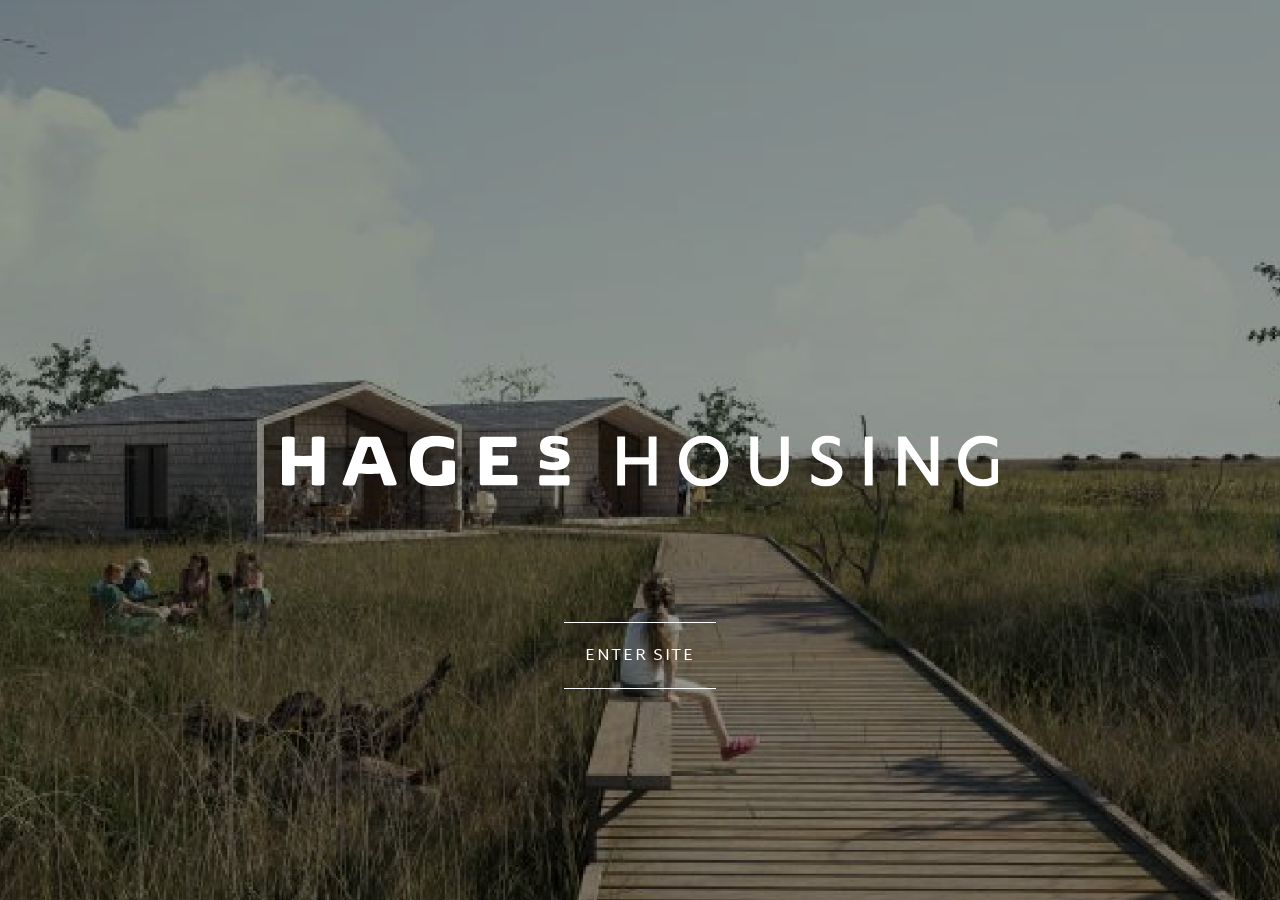
<file: slider.html>
<!DOCTYPE html>
<html lang="en">

<head>
  <!-- meta info -->
  <meta charset="UTF-8" />
  <meta name="viewport" content="width=device-width, initial-scale=1" />
  <meta name="description" content="" />
  <meta name="author" content="" />
  <meta name="keywords" content="" />
  <meta http-equiv="X-UA-Compatible" content="ie=edge">

  <!-- site identity -->
  <title>Hages Housing</title>
  <link href="images/favicon/favicon.ico" rel="shortcut icon" type="image/ico" />

  <!-- css library -->
  <link rel="stylesheet" type="text/css" href="vendor/swiper/swiper-bundle.min.css" />

  <!-- custom CSS -->
  <link rel="stylesheet" type="text/css" href="css/utils.css" />
  <link rel="stylesheet" type="text/css" href="css/style.css" />
  <link rel="stylesheet" type="text/css" href="css/slider.css" />
</head>

<body>
  <!-- preloader -->
  <div id="preloader" class="preloader">
    <div class="loader"></div>
  </div>

  <!-- intro -->
  <div class="intro">
    <div class="intro-bg">
      <div class="intro-bg-image">
        <picture>
          <source type="image/png" srcset="images/banner/intro.png" media="(min-width: 768px)" />
          <source type="image/png" srcset="images/banner/intro-mobile.png" media="(max-width: 768px)" />
          <img type="image/png" src="images/banner/intro.png" title="intro" />
        </picture>
      </div>
      <div class="intro-textbox">
        <!-- <div class="intro-textbox-calligraphy">
          <img src="images/icons/intro-calligraphy.svg" alt="">
        </div> -->
        <div class="intro-textbox-logo">
          <svg xmlns="http://www.w3.org/2000/svg" xmlns:xlink="http://www.w3.org/1999/xlink" width="1013.141" height="72.07" viewBox="0 0 1013.141 72.07">
            <defs>
              <clipPath id="a">
                <rect width="1013.141" height="72.07" fill="none" />
              </clipPath>
            </defs>
            <g transform="translate(0 0)">
              <g transform="translate(0 0)" clip-path="url(#a)">
                <path d="M51.087,69.948a49.449,49.449,0,0,1-6.44-.349,2.719,2.719,0,0,1-2.56-3.1V42.069a127.069,127.069,0,0,1-24.071,0L17.994,66.5a2.778,2.778,0,0,1-2.519,3.095A49.7,49.7,0,0,1,9,69.948,49.409,49.409,0,0,1,2.562,69.6l-.026,0A2.708,2.708,0,0,1,0,66.5V4.041A2.706,2.706,0,0,1,2.536.944,48.825,48.825,0,0,1,9,.588a49.158,49.158,0,0,1,6.435.353,2.786,2.786,0,0,1,2.56,3.1V27.809c8.823.222,15.363.22,24.081,0l.012-23.77a2.707,2.707,0,0,1,2.536-3.1A48.825,48.825,0,0,1,51.087.588a49.106,49.106,0,0,1,6.435.353,2.79,2.79,0,0,1,2.562,3.1V66.5a2.782,2.782,0,0,1-2.519,3.095,49.772,49.772,0,0,1-6.478.356" transform="translate(0 0.817)" fill="#fff" />
                <path d="M167.6,69.479H120.62c-2.459,0-3.555-1.168-3.555-3.792V4.474c0-2.622,1.1-3.792,3.555-3.792h45.64A2.34,2.34,0,0,1,168.887,3a75.03,75.03,0,0,1,0,9.721,2.418,2.418,0,0,1-2.627,2.438H135.074l-.014,11.948,19.394,0a2.338,2.338,0,0,1,2.627,2.316,74.217,74.217,0,0,1,0,9.723,2.415,2.415,0,0,1-2.627,2.433H135.074L135.059,55,167.6,55a2.339,2.339,0,0,1,2.627,2.319,75.019,75.019,0,0,1,0,9.721,2.416,2.416,0,0,1-2.627,2.436" transform="translate(162.461 0.947)" fill="#fff" />
                <path d="M192.252,37.8H155.23a2.574,2.574,0,0,1-2.832-2.483,67.573,67.573,0,0,1,0-9.25,2.58,2.58,0,0,1,2.834-2.5h37.023a2.576,2.576,0,0,1,2.832,2.483,68.258,68.258,0,0,1,0,9.245,2.582,2.582,0,0,1-2.834,2.5" transform="translate(211.274 32.704)" fill="#fff" />
                <path d="M109.715,71.283c-30.473,0-34-20.213-34-35.416C75.718,12.145,88.106.115,112.54.115c12.4,0,21.8,3.4,23.63,4.3a3.327,3.327,0,0,1,2,3.216,85.558,85.558,0,0,1-.525,9.31,2.674,2.674,0,0,1-1.127,2.039,2.644,2.644,0,0,1-2.35-.076,61.837,61.837,0,0,0-20.191-3.754c-14.062,0-20.06,6.194-20.06,20.714,0,17.233,6.375,20.6,17.39,20.6a23.8,23.8,0,0,0,9.833-2.135,2.152,2.152,0,0,0,.26-.158c0-.014,0-.091,0-.241v-15.7a2.709,2.709,0,0,1,2.536-3.1,59.226,59.226,0,0,1,12.9,0,2.79,2.79,0,0,1,2.56,3.1V63.312c0,2.419-.592,3.99-3.62,4.873-4.876,1.442-12.249,3.1-26.065,3.1" transform="translate(105.08 0.161)" fill="#fff" />
                <path d="M172.456,48.84a52.1,52.1,0,0,1-18.257-2.99c-1.075-.394-1.383-.836-1.49-2.137a56.277,56.277,0,0,1,.282-8.073,1.582,1.582,0,0,1,.673-1.268,1.89,1.89,0,0,1,1.7-.021c8.321,2.748,13.785,3.321,16.91,3.321,5.425,0,7.639-.917,7.639-3.169,0-2.436-1.206-2.834-7.357-3.787-12.569-1.989-19.845-5.256-19.845-16.06,0-13.033,12.328-14.542,21.6-14.542A51.328,51.328,0,0,1,190.333,2.8c1.084.4,1.392.838,1.5,2.139a48.789,48.789,0,0,1-.279,7.462,1.8,1.8,0,0,1-.728,1.285,1.98,1.98,0,0,1-1.578.127,56.142,56.142,0,0,0-15.31-2.629c-4.94,0-6.528.7-6.528,2.863,0,2.627,2.9,3.147,8.926,3.99,8.61,1.244,18.369,2.653,18.369,15.246,0,10.325-7.483,15.559-22.247,15.559" transform="translate(211.875 0.161)" fill="#fff" />
                <path d="M102.358,69.8A46.21,46.21,0,0,1,97.1,69.58c-2.077-.289-2.884-.931-3.438-2.756L89.058,52.847c-4.336.382-10.783.595-15.191.595s-10.852-.213-15.32-.683l-4.594,14.1c-.542,1.788-1.347,2.431-3.431,2.72a72.537,72.537,0,0,1-12.362-.115,2.669,2.669,0,0,1-1.97-1.213,3.435,3.435,0,0,1-.107-2.942L59.4,3.489c.819-2.1,1.9-2.806,4.3-2.806H84.542c2.094,0,3.546.478,4.32,2.858L112.15,65.265a3.493,3.493,0,0,1-.122,2.963,2.649,2.649,0,0,1-1.925,1.234,70.564,70.564,0,0,1-7.746.332m-17.6-30.244,0,0Zm-21.638-.664c3.085.148,7.593.167,10.747.222,3.181,0,7.722-.076,10.652-.222L75.939,15.034l-4.226.122Z" transform="translate(49.699 0.949)" fill="#fff" />
                <path d="M242.9,40H209.56V69.72H198.416V.622H209.56V29.691H242.9V.622h11.144v69.1H242.9Z" transform="translate(275.358 0.864)" fill="#fff" />
                <path d="M235.02,36.034C235.02,15.416,249.97,0,269.939,0s34.826,15.416,34.826,36.034c0,20.712-14.859,36.034-34.826,36.034S235.02,56.746,235.02,36.034m58.415,0c0-16.254-11.423-25.726-23.5-25.726-12.259,0-23.589,9.472-23.589,25.726,0,16.347,11.516,25.633,23.589,25.633s23.5-9.379,23.5-25.633" transform="translate(326.157 0.001)" fill="#fff" />
                <path d="M277.187,43.159V.623h11.144V43.438c0,10.867,6.036,17.366,15.788,17.366,9.938,0,16.347-6.5,16.347-17.459V.623h11.144V43.159c0,16.533-10.587,28.047-27.491,28.047-16.717,0-26.932-11.514-26.932-28.047" transform="translate(384.676 0.866)" fill="#fff" />
                <path d="M353.433,4.551V15.418A29.773,29.773,0,0,0,336.8,10.031c-6.777,0-12.166,3.066-12.166,8.916,0,5.294,4.463,7.8,13.1,11.609,10.215,4.365,19.5,8.823,19.5,20.8,0,12.815-10.22,20.709-23.866,20.709A34.244,34.244,0,0,1,313.4,65.755V54.145a28.958,28.958,0,0,0,19.224,7.9c7.338,0,13.283-3.809,13.283-10.217,0-5.759-5.017-8.453-13.933-12.352C322.5,35.294,313.586,31.02,313.586,19.5c0-11.98,9.568-19.5,22.756-19.5a33.7,33.7,0,0,1,17.092,4.551" transform="translate(434.934 0.001)" fill="#fff" />
                <rect width="11.144" height="69.098" transform="translate(823.759 1.488)" fill="#fff" />
                <path d="M421.4,69.72H411L375.524,18.361h-.093V69.72H364.75V.623h10.96l34.826,50.432h.093V.623H421.4Z" transform="translate(506.194 0.865)" fill="#fff" />
                <path d="M435.146,61.667a25.613,25.613,0,0,0,12.168-2.693V33.247h10.4V65.662a41.7,41.7,0,0,1-22.753,6.406c-18.572,0-34.733-14.117-34.733-36.034S416.292,0,435.146,0a41.236,41.236,0,0,1,20.339,5.107v11.33a34.575,34.575,0,0,0-19.41-5.757c-13.93,0-24.518,10.494-24.518,25.447,0,15.141,10.308,25.54,23.589,25.54" transform="translate(555.428 0.001)" fill="#fff" />
              </g>
            </g>
          </svg>
        </div>
        <!-- <div class="intro-textbox-text">
          <p class="cursive">Re-envisioned by<br> Robert A.M. Stern Architects</p>
        </div> -->
        <button class="intro-textbox-button border-button">
          <div class="line top"></div>
          <div class="text">ENTER SITE</div>
          <div class="line bottom"></div>
        </button>
      </div>
    </div>
  </div>

  <!-- header -->
  <header class="header">
    <div class="header-logo">
      <a href="#">
        <svg xmlns="http://www.w3.org/2000/svg" xmlns:xlink="http://www.w3.org/1999/xlink" width="348.129" height="24.764" viewBox="0 0 348.129 24.764">
          <defs>
            <clipPath id="a">
              <rect width="348.129" height="24.764" fill="none" />
            </clipPath>
          </defs>
          <g transform="translate(0 0)">
            <g transform="translate(0 0)" clip-path="url(#a)">
              <path d="M17.554,24.421a16.991,16.991,0,0,1-2.213-.12.934.934,0,0,1-.88-1.066V14.841a43.662,43.662,0,0,1-8.271,0l-.007,8.393A.955.955,0,0,1,5.317,24.3a17.08,17.08,0,0,1-2.225.122A16.977,16.977,0,0,1,.88,24.3l-.009,0A.93.93,0,0,1,0,23.236V1.774A.93.93,0,0,1,.871.71,16.777,16.777,0,0,1,3.092.588,16.891,16.891,0,0,1,5.3.709a.957.957,0,0,1,.88,1.065V9.941c3.032.076,5.279.075,8.274,0l0-8.168A.93.93,0,0,1,15.333.71,16.777,16.777,0,0,1,17.554.588a16.873,16.873,0,0,1,2.211.121.959.959,0,0,1,.88,1.065V23.236A.956.956,0,0,1,19.78,24.3a17.1,17.1,0,0,1-2.226.122" transform="translate(0 -0.105)" fill="#fff" />
              <path d="M134.428,24.322H118.287c-.845,0-1.222-.4-1.222-1.3V1.985c0-.9.377-1.3,1.222-1.3h15.683a.8.8,0,0,1,.9.8,25.782,25.782,0,0,1,0,3.34.831.831,0,0,1-.9.838H123.253l0,4.106,6.664,0a.8.8,0,0,1,.9.8,25.5,25.5,0,0,1,0,3.341.83.83,0,0,1-.9.836h-6.659l0,4.61,11.18,0a.8.8,0,0,1,.9.8,25.782,25.782,0,0,1,0,3.34.83.83,0,0,1-.9.837" transform="translate(-21.016 -0.122)" fill="#fff" />
              <path d="M165.988,28.456H153.266a.884.884,0,0,1-.973-.853,23.219,23.219,0,0,1,0-3.179.887.887,0,0,1,.974-.859h12.721a.885.885,0,0,1,.973.853,23.459,23.459,0,0,1,0,3.177.887.887,0,0,1-.974.861" transform="translate(-27.331 -4.23)" fill="#fff" />
              <path d="M87.4,24.569c-10.471,0-11.682-6.945-11.682-12.169C75.718,4.249,79.975.115,88.371.115A21.514,21.514,0,0,1,96.49,1.593,1.143,1.143,0,0,1,97.178,2.7,29.4,29.4,0,0,1,97,5.9a.919.919,0,0,1-.387.7.909.909,0,0,1-.807-.026,21.248,21.248,0,0,0-6.938-1.29c-4.832,0-6.893,2.128-6.893,7.118,0,5.921,2.191,7.08,5.976,7.08a8.176,8.176,0,0,0,3.379-.734.739.739,0,0,0,.089-.054s0-.031,0-.083V13.216a.931.931,0,0,1,.871-1.065,20.351,20.351,0,0,1,4.432,0,.959.959,0,0,1,.88,1.066V21.83a1.473,1.473,0,0,1-1.244,1.675A29.949,29.949,0,0,1,87.4,24.569" transform="translate(-13.593 -0.02)" fill="#fff" />
              <path d="M159.47,16.858A17.9,17.9,0,0,1,153.2,15.83c-.369-.135-.475-.287-.512-.734a19.341,19.341,0,0,1,.1-2.774.544.544,0,0,1,.231-.436.649.649,0,0,1,.583-.007,18.983,18.983,0,0,0,5.811,1.141c1.864,0,2.625-.315,2.625-1.089,0-.837-.414-.974-2.528-1.3-4.319-.683-6.819-1.806-6.819-5.519,0-4.478,4.236-5,7.422-5a17.637,17.637,0,0,1,5.507.922c.372.136.478.288.515.735a16.763,16.763,0,0,1-.1,2.564.618.618,0,0,1-.25.441.681.681,0,0,1-.542.043,19.291,19.291,0,0,0-5.261-.9c-1.7,0-2.243.24-2.243.984,0,.9,1,1.081,3.067,1.371,2.959.427,6.312.912,6.312,5.239,0,3.548-2.571,5.346-7.644,5.346" transform="translate(-27.408 -0.02)" fill="#fff" />
              <path d="M58.678,24.431a15.879,15.879,0,0,1-1.805-.074,1.171,1.171,0,0,1-1.181-.947l-1.584-4.8c-1.49.131-3.705.2-5.22.2s-3.729-.073-5.264-.235l-1.579,4.846c-.186.615-.463.835-1.179.935a24.925,24.925,0,0,1-4.248-.039.917.917,0,0,1-.677-.417A1.18,1.18,0,0,1,35.9,22.89L43.918,1.647A1.32,1.32,0,0,1,45.4.683h7.16a1.306,1.306,0,0,1,1.484.982l8,21.209A1.2,1.2,0,0,1,62,23.893a.91.91,0,0,1-.661.424,24.247,24.247,0,0,1-2.662.114M52.629,14.039h0Zm-7.435-.228c1.06.051,2.609.057,3.693.076,1.093,0,2.653-.026,3.66-.076L49.6,5.614l-1.452.042Z" transform="translate(-6.429 -0.122)" fill="#fff" />
              <path d="M213.7,14.153H202.245V24.365h-3.829V.622h3.829v9.988H213.7V.622h3.829V24.365H213.7Z" transform="translate(-35.621 -0.111)" fill="#fff" />
              <path d="M235.02,12.382C235.02,5.3,240.157,0,247.019,0s11.967,5.3,11.967,12.382c0,7.117-5.106,12.382-11.967,12.382s-12-5.265-12-12.382m20.072,0c0-5.585-3.925-8.84-8.073-8.84-4.212,0-8.105,3.255-8.105,8.84,0,5.617,3.957,8.808,8.105,8.808s8.073-3.223,8.073-8.808" transform="translate(-42.192 0)" fill="#fff" />
              <path d="M277.187,15.239V.623h3.829V15.335c0,3.734,2.074,5.967,5.425,5.967,3.415,0,5.617-2.233,5.617-6V.623h3.829V15.239c0,5.681-3.638,9.637-9.446,9.637-5.744,0-9.254-3.956-9.254-9.637" transform="translate(-49.762 -0.112)" fill="#fff" />
              <path d="M327.157,1.564V5.3a10.23,10.23,0,0,0-5.714-1.851c-2.329,0-4.18,1.053-4.18,3.064,0,1.819,1.533,2.68,4.5,3.989,3.51,1.5,6.7,3.032,6.7,7.149,0,4.4-3.512,7.116-8.2,7.116a11.767,11.767,0,0,1-6.862-2.17V18.605a9.95,9.95,0,0,0,6.606,2.713c2.521,0,4.564-1.309,4.564-3.511,0-1.979-1.724-2.9-4.787-4.244-3.255-1.436-6.319-2.9-6.319-6.862,0-4.116,3.288-6.7,7.819-6.7a11.578,11.578,0,0,1,5.873,1.564" transform="translate(-56.264 0)" fill="#fff" />
              <rect width="3.829" height="23.743" transform="translate(283.055 0.511)" fill="#fff" />
              <path d="M384.217,24.365h-3.574L368.452,6.718h-.032V24.365h-3.67V.623h3.766l11.967,17.329h.032V.623h3.7Z" transform="translate(-65.482 -0.111)" fill="#fff" />
              <path d="M412.226,21.19a8.8,8.8,0,0,0,4.181-.925v-8.84h3.573V22.562a14.329,14.329,0,0,1-7.818,2.2c-6.382,0-11.935-4.851-11.935-12.382S405.747,0,412.226,0a14.169,14.169,0,0,1,6.989,1.755V5.648a11.88,11.88,0,0,0-6.67-1.978c-4.787,0-8.425,3.606-8.425,8.744,0,5.2,3.542,8.776,8.105,8.776" transform="translate(-71.851 0)" fill="#fff" />
            </g>
          </g>
        </svg>
      </a>
    </div>
  </header>

  <!-- main viewport -->
  <main class="viewport">
    <div class="swiper primary-slider">
      <div class="scroll-indicator">
        <p>SCROLL</p>
      </div>

      <div class="swiper-wrapper primary-slider-wrapper">
        <div class="swiper-slide primary-slide">
          <div class="primary-slide-wrapper">
            <div class="primary-slide-image">
              <picture>
                <source type="image/jpeg" srcset="images/slider/01-mobile.jpg" media="(max-width: 1050px)" />
                <source type="image/jpeg" srcset="images/slider/01.jpg" media="(min-width: 1050px)" />
                <img type="image/jpeg" src="images/slider/01.jpg" data-swiper-parallax="-100" data-swiper-parallax-opacity="0" title="slide1" />
              </picture>
            </div>
            <div class="primary-slide-content">
              <div class="primary-slide-content-upper">
                <div class="primary-slide-content-number">THE PROJECT</div>
                <div class="primary-slide-content-header header-text">LUXURY IN<br>THE NATURE</div>
              </div>
              <div class="primary-slide-content-lower-text">
                <div class="primary-slide-paragraph-text">
                  <p>Welcome to Hages Housing a temporary housing opportunity in what will be all new constructed hotel.</p>

                  <p class="mb-0">We can meet all the needs you might have in terms of accommodation and the rules and regulations for housing to fehmern construction, for example:</p>

                  <ul>
                    <li>Housing with fixed rates for longer periods.</li>
                    <li>Shorter stays, company agreements with fixed rates (for shorter/longer projects)</li>
                  </ul>

                  <p>Prices from 499,-DKK per night for corporate agreements, contact us for great offers on long stay agreements.</p>
                </div>
              </div>
              <div class="primary-slide-content-lower-button">
                <a href="#">
                  <button class="primary-slide-content-button border-button learn-more-button view-on-mobile" data-modal-btn="1">
                    <div class="line top"></div>
                    <div class="text">READ MORE</div>
                    <div class="line bottom"></div>
                  </button>
                </a>
              </div>
            </div>
          </div>
        </div>
        <div class="swiper-slide primary-slide">
          <div class="primary-slide-wrapper">
            <div class="primary-slide-image">
              <picture>
                <source type="image/jpeg" srcset="images/slider/02-mobile.jpg" media="(max-width: 1050px)" />
                <source type="image/jpeg" srcset="images/slider/02.jpg" media="(min-width: 1050px)" />
                <img type="image/jpeg" src="images/slider/02.jpg" data-swiper-parallax="-100" data-swiper-parallax-opacity="0" title="slide2" />
              </picture>
            </div>
            <div class="primary-slide-content">
              <div class="primary-slide-content-upper">
                <div class="primary-slide-content-number">THE HOUSING</div>
                <div class="primary-slide-content-header header-text">EVERYTHING<br>YOU NEED</div>
              </div>
              <div class="primary-slide-content-lower-text">
                <div class="primary-slide-paragraph-text">
                  <p>144 rooms (23m2 per room)</p>

                  <p>All rooms with private bathroom, kitchenette, TV and lounge area.</p>

                  <p>Restaurant (possibility of breakfast, lunch, dinner), 24 hour reception, great facilities, lobby, lounge, bar and parking</p>

                  <p class="mb-0 mt-10"><b>The housing also includes</b></p>

                  <p>Access to garden/courtyard – Bed linen / Towels included – Cleaning included – Close to ammenities – Coffee maker – Dryer – Fully equipped kitchen – Furnished – Parking space – TV – Washing machine – Wi-fi (free access)</p>
                </div>
              </div>
              <div class="primary-slide-content-lower-button">
                <a href="#">
                  <button class="primary-slide-content-button border-button learn-more-button view-on-mobile" data-modal-btn="2">
                    <div class="line top"></div>
                    <div class="text">Read More</div>
                    <div class="line bottom"></div>
                  </button>
                </a>
              </div>
            </div>
          </div>
        </div>
        <div class="swiper-slide primary-slide">
          <div class="primary-slide-wrapper">
            <div class="primary-slide-image">
              <picture>
                <source type="image/jpeg" srcset="images/slider/03-mobile.jpg" media="(max-width: 1050px)" />
                <source type="image/jpeg" srcset="images/slider/03.jpg" media="(min-width: 1050px)" />
                <img type="image/jpeg" src="images/slider/03.jpg" data-swiper-parallax="-100" data-swiper-parallax-opacity="0" title="slide3" />
              </picture>
            </div>
            <form class="primary-slide-content primary-slide-contact-form" action="" method="POST">
              <div class="primary-slide-content-upper">
                <div class="primary-slide-content-number">CONTACT</div>
                <div class="primary-slide-content-header header-text">DO YOU WANT<br>TO HEAR MORE</div>
              </div>
              <div class="primary-slide-content-lower-text">
                <div class="primary-slide-paragraph-text">
                  <p class="contact-form-title-text">Contact us for more info and to hear more about what we can offer.</p>
                  <div class="input-wrapper">
                    <div class="input-item">
                      <label for="input-name">Name</label>
                      <input id="input-name" type="text" name="name">
                    </div>
                    <div class="input-item">
                      <label for="input-email">Email</label>
                      <input id="input-email" type="text" name="email">
                    </div>
                    <div class="input-item">
                      <label for="input-company">Company</label>
                      <input id="input-company" type="text" name="company">
                    </div>
                    <div class="input-item">
                      <label for="input-message">Message</label>
                      <textarea id="input-message" name="message"></textarea>
                    </div>
                    <div class="input-item input-checkbox">
                      <input type="checkbox" id="input-policy" name="policy" value="1">
                      <span>Accept Terms & Privacy Policies</span>
                    </div>
                  </div>
                </div>
              </div>
              <div class="primary-slide-content-lower-button">
                <a href="#">
                  <button class="primary-slide-content-button border-button learn-more-button view-on-desktop" type="submit">
                    <div class="line top"></div>
                    <div class="text">SEND</div>
                    <div class="line bottom"></div>
                  </button>
                  <button class="primary-slide-content-button border-button learn-more-button view-on-mobile" data-modal-btn="3">
                    <div class="line top"></div>
                    <div class="text">GET IN TOUCH</div>
                    <div class="line bottom"></div>
                  </button>
                </a>
              </div>
            </form>
          </div>
        </div>
      </div>

      <div class="swiper-pagination primary-slider-pagination"></div>
    </div>
  </main>
  <!-- main viewport end -->

  <!-- mobile modals -->
  <div class="primary-slide-modal" data-modal="1">
    <div class="primary-modal-close-btn" data-modal-close-btn="1"></div>

    <div class="primary-slide-wrapper">
      <div class="primary-slide-content-upper">
        <div class="primary-slide-content-header header-text">LUXURY IN<br>THE NATURE</div>
      </div>

      <div class="primary-slide-image">
        <img src="images/slider/01-modal.jpg" alt="">
      </div>

      <div class="primary-slide-content">
        <div class="primary-slide-content-lower-text">
          <div class="primary-slide-paragraph-text">
            <p>Welcome to Hages Housing a temporary housing opportunity in what will be all new constructed hotel.</p>

            <p class="mb-0">We can meet all the needs you might have in terms of accommodation and the rules and regulations for housing to fehmern construction, for example:</p>

            <ul>
              <li>Housing with fixed rates for longer periods.</li>
              <li>Shorter stays, company agreements with fixed rates (for shorter/longer projects)</li>
            </ul>

            <p>Prices from 499,-DKK per night for corporate agreements, contact us for great offers on long stay agreements.</p>
          </div>
        </div>
        <div class="primary-slide-content-lower-button">
          <a href="#">
            <button class="primary-slide-content-button border-button learn-more-button" data-modal-btn="3">
              <div class="line top"></div>
              <div class="text">CONTACT</div>
              <div class="line bottom"></div>
            </button>
          </a>
        </div>
      </div>
    </div>
  </div>

  <div class="primary-slide-modal" data-modal="2">
    <div class="primary-modal-close-btn" data-modal-close-btn="2"></div>

    <div class="primary-slide-wrapper">
      <div class="primary-slide-content-upper">
        <div class="primary-slide-content-header header-text">EVERYTHING<br>YOU NEED</div>
      </div>

      <div class="primary-slide-image">
        <img src="images/slider/02-modal.jpg" alt="">
      </div>
      <div class="primary-slide-content">
        <div class="primary-slide-content-lower-text">
          <div class="primary-slide-paragraph-text">
            <p>144 rooms (23m2 per room)</p>

            <p>All rooms with private bathroom, kitchenette, TV and lounge area.</p>

            <p>Restaurant (possibility of breakfast, lunch, dinner), 24 hour reception, great facilities, lobby, lounge, bar and parking</p>

            <p class="mb-0 mt-10"><b>The housing also includes</b></p>

            <p>Access to garden/courtyard – Bed linen / Towels included – Cleaning included – Close to ammenities – Coffee maker – Dryer – Fully equipped kitchen – Furnished – Parking space – TV – Washing machine – Wi-fi (free access)</p>
          </div>
        </div>
      </div>
    </div>
  </div>

  <div class="primary-slide-modal" data-modal="3">
    <div class="primary-modal-close-btn" data-modal-close-btn="3"></div>

    <div class="primary-slide-wrapper">
      <div class="primary-slide-content-upper contact-form-title">
        <div class="primary-slide-content-header header-text">GET IN TOUCH</div>
      </div>

      <form class="primary-slide-content primary-slide-contact-form" action="" method="POST">
        <div class="primary-slide-content-lower-text">
          <div class="primary-slide-paragraph-text">
            <p class="contact-form-title-text">Contact us for more info and to hear more about what we can offer.</p>
            <div class="input-wrapper">
              <div class="input-item">
                <label for="input-name">Name</label>
                <input id="input-name" type="text" name="name">
              </div>
              <div class="input-item">
                <label for="input-email">Email</label>
                <input id="input-email" type="text" name="email">
              </div>
              <div class="input-item">
                <label for="input-company">Company</label>
                <input id="input-company" type="text" name="company">
              </div>
              <div class="input-item">
                <label for="input-message">Message</label>
                <textarea id="input-message" name="message"></textarea>
              </div>
              <div class="input-item input-checkbox">
                <input type="checkbox" id="input-policy" name="policy" value="1">
                <span>Accept Terms & Privacy Policies</span>
              </div>
            </div>
          </div>
        </div>
        <div class="primary-slide-content-lower-button">
          <a href="#">
            <button class="primary-slide-content-button border-button learn-more-button" type="submit">
              <div class="line top"></div>
              <div class="text">SEND</div>
              <div class="line bottom"></div>
            </button>
          </a>
        </div>
      </form>
    </div>
  </div>

  <script src="vendor/jquery/jquery-3.6.0.min.js"></script>
  <!-- <script src="vendor/gsap/gsap.min.js"></script>
  <script src="vendor/gsap/ScrollTrigger.min.js"></script> -->
  <script src="vendor/swiper/swiper-bundle.min.js"></script>
  <script src="js/script.js"></script>

</body>

</html>
</file>
<file: css/utils.css>
/*------- utility CSS -------*/
*,
*::before,
*::after {
  margin: 0;
  padding: 0;
  outline: 0;
  box-sizing: border-box;
  -webkit-tap-highlight-color: transparent;
}

html {
  min-height: 100% !important;
  height: 100%;
  -ms-text-size-adjust: 100%;
  -webkit-text-size-adjust: 100%;
  overflow-x: hidden;
  box-sizing: border-box;
  cursor: default;
  font-family: sans-serif;
  line-height: 1.5;
}

body {
  height: 100%;
  position: relative;
  overflow-x: hidden;
  margin: 0;
}

h1,
h2,
h3,
h4,
h5,
h6,
p {
  margin: 0;
  line-height: unset;
  font-size: unset;
}

ul,
li {
  margin: 0;
  list-style-type: none;
}

a,
a:focus,
a:hover {
  outline: none;
  text-decoration: none;
  color: inherit;
}

img {
  width: 100%;
  border: none;
  display: block;
  pointer-events: none;
}

input,
textarea,
label {
  display: block;
  outline: none;
  border: none;
  margin: 0;
  background: none;
}

input,
select {
  vertical-align: middle;
  -webkit-appearance: none;
  border-radius: 0;
}

button {
  outline: none;
  border: none;
  cursor: pointer;
  background-color: transparent;
  box-shadow: none;
  margin: 0;
  padding: 0;
}

button:focus {
  outline: none;
}
button:hover,
button:active {
  cursor: pointer;
}

iframe {
  border: none;
}

audio,
video {
  margin: 0;
  padding: 0;
  border: 0;
  outline: 0;
  font-size: 100%;
  vertical-align: baseline;
  background: transparent;
}

audio,
canvas,
progress,
video {
  display: inline-block;
}
audio:not([controls]) {
  display: none;
  height: 0;
}

article,
aside,
details,
figcaption,
figure,
footer,
header,
hgroup,
menu,
main,
nav,
section,
summary {
  display: block;
}

blockquote,
q {
  quotes: none;
}

blockquote:before,
blockquote:after,
q:before,
q:after {
  content: none;
}

template,
[hidden] {
  display: none;
}

code,
kbd,
pre,
samp {
  font-family: monospace, monospace;
  font-size: 1em;
}
hr {
  height: 0;
  overflow: visible;
}
nav ol,
nav ul {
  list-style: none;
}
abbr[title] {
  border-bottom: 1px dotted;
  text-decoration: none;
}
b,
strong {
  font-weight: bold;
}
dfn {
  font-style: italic;
}
mark {
  background-color: #ff0;
  color: #000;
}
progress {
  vertical-align: baseline;
}
small {
  font-size: 83.3333%;
}
sub,
sup {
  font-size: 83.3333%;
  line-height: 0;
  position: relative;
  vertical-align: baseline;
}
sub {
  bottom: -0.25em;
}
sup {
  top: -0.5em;
}
::-moz-selection {
  background-color: #b3d4fc;
  color: #000;
  text-shadow: none;
}
::selection {
  background-color: #b3d4fc;
  color: #000;
  text-shadow: none;
}
audio,
canvas,
iframe,
img,
svg,
video {
  vertical-align: middle;
}
img {
  border-style: none;
}
svg {
  fill: currentColor;
}
/* svg:not(:root) {
  overflow: hidden;
} */
a {
  background-color: transparent;
  -webkit-text-decoration-skip: objects;
}
a:hover {
  outline-width: 0;
}
table {
  border-collapse: collapse;
  border-spacing: 0;
}
button,
input,
select,
textarea {
  background-color: transparent;
  border-style: none;
  color: inherit;
  font-size: 1em;
  margin: 0;
}
button,
input {
  overflow: visible;
}
button,
select {
  text-transform: none;
}
button,
html [type="button"],
[type="reset"],
[type="submit"] {
  -webkit-appearance: button;
}
::-moz-focus-inner {
  border-style: none;
  padding: 0;
}
:-moz-focusring {
  outline: 1px dotted ButtonText;
}
fieldset {
  border: 1px solid #c0c0c0;
  margin: 0 2px;
  padding: 0.35em 0.625em 0.75em;
}
legend {
  display: table;
  max-width: 100%;
  padding: 0;
  white-space: normal;
}
textarea {
  overflow: auto;
  resize: vertical;
}
[type="checkbox"],
[type="radio"] {
  padding: 0;
}
::-webkit-inner-spin-button,
::-webkit-outer-spin-button {
  height: auto;
}
[type="search"] {
  -webkit-appearance: textfield;
  outline-offset: -2px;
}
::-webkit-search-cancel-button,
::-webkit-search-decoration {
  -webkit-appearance: none;
}
::-webkit-input-placeholder {
  color: inherit;
  opacity: 0.54;
}
::-webkit-file-upload-button {
  -webkit-appearance: button;
  font: inherit;
}
[aria-busy="true"] {
  cursor: progress;
}
[aria-controls] {
  cursor: pointer;
}
[aria-disabled] {
  cursor: default;
}
a,
area,
button,
input,
label,
select,
textarea,
[tabindex] {
  -ms-touch-action: manipulation;
  touch-action: manipulation;
}
[hidden][aria-hidden="false"] {
  clip: rect(0, 0, 0, 0);
  display: inherit;
  position: absolute;
}
[hidden][aria-hidden="false"]:focus {
  clip: auto;
}
</file>
<file: css/style.css>
/*------- custom fonts -------*/
@font-face {
  font-family: "Electra";
  src: url("../fonts/electra/ElectraLTStd-Cursive.eot");
  src: url("../fonts/electra/ElectraLTStd-Cursive.eot?#iefix")
      format("embedded-opentype"),
    url("../fonts/electra/ElectraLTStd-Cursive.woff2") format("woff2"),
    url("../fonts/electra/ElectraLTStd-Cursive.woff") format("woff"),
    url("../fonts/electra/ElectraLTStd-Cursive.ttf") format("truetype");
  font-weight: normal;
  font-style: italic;
}
@font-face {
  font-family: "SetaReta";
  src: url("../fonts/setareta/SetaRetaNF.eot");
  src: url("../fonts/setareta/SetaRetaNF.eot?#iefix")
      format("embedded-opentype"),
    url("../fonts/setareta/SetaRetaNF.woff2") format("woff2"),
    url("../fonts/setareta/SetaRetaNF.woff") format("woff"),
    url("../fonts/setareta/SetaRetaNF.ttf") format("truetype");
  font-weight: normal;
  font-style: normal;
}
@font-face {
  font-family: "Syntax";
  src: url("../fonts/syntax/SyntaxLTStd-Roman.eot");
  src: url("../fonts/syntax/SyntaxLTStd-Roman.eot?#iefix")
      format("embedded-opentype"),
    url("../fonts/syntax/SyntaxLTStd-Roman.woff2") format("woff2"),
    url("../fonts/syntax/SyntaxLTStd-Roman.woff") format("woff"),
    url("../fonts/syntax/SyntaxLTStd-Roman.ttf") format("truetype");
  font-weight: normal;
  font-style: normal;
}
@font-face {
  font-family: "SyntaxRoman";
  src: url("../fonts/syntax/SyntaxLTStd-Roman.eot");
  src: url("../fonts/syntax/SyntaxLTStd-Roman.eot?#iefix")
      format("embedded-opentype"),
    url("../fonts/syntax/SyntaxLTStd-Roman.woff2") format("woff2"),
    url("../fonts/syntax/SyntaxLTStd-Roman.woff") format("woff"),
    url("../fonts/syntax/SyntaxLTStd-Roman.ttf") format("truetype");
  font-weight: normal;
  font-style: normal;
}

@font-face {
  font-family: "Exo";
  src: url("../fonts/exo/Exo-Regular.ttf") format("truetype");
  font-weight: 400;
  font-style: normal;
}

@font-face {
  font-family: "Exo";
  src: url("../fonts/exo/Exo-Medium.ttf") format("truetype");
  font-weight: 500;
  font-style: normal;
}

@font-face {
  font-family: "MartelSans";
  src: url("../fonts/martel-sans/MartelSans-Regular.ttf") format("truetype");
  font-weight: 400;
  font-style: normal;
}

@font-face {
  font-family: "MartelSans";
  src: url("../fonts/martel-sans/MartelSans-Bold.ttf") format("truetype");
  font-weight: 700;
  font-style: normal;
}

/*------- variables -------*/
:root {
}

/*------- custom styles -------*/
body {
  font-family: sans-serif;
  font-size: 1rem;
  font-weight: 400;
  font-style: normal;
  line-height: 1.4;
  letter-spacing: 0;
  background-color: #dcdcdc;
  position: relative;
  color: #333;
  color: #262626;
}

body,
html {
  margin: 0;
  overflow-x: hidden;
  padding: 0;
  font-size: 95%;
  height: 100%;
  width: 100%;
}

h1 {
  font-size: 2em;
  margin: 0.67em 0;
}

@media screen and (min-width: 414px) {
  body,
  html {
    font-size: 100%;
  }
}

@media screen and (min-width: 768px) {
  body,
  html {
    font-size: 105%;
  }
}

@media screen and (min-width: 1920px) {
  body,
  html {
    font-size: 110%;
  }
}

html,
body,
div,
span,
label,
button,
select {
  font-family: "Syntax", helvetica, sans-serif;
  font-family: "MartelSans", helvetica, sans-serif;
}
h1,
h2,
h3,
h4,
h5,
h6 {
  font-family: "SetaReta", serif;
  font-weight: lighter;
  letter-spacing: 0.125em;
}
p {
  font-family: "SyntaxRoman", helvetica, sans-serif;
  font-size: 14.5px;
  font-family: "MartelSans", helvetica, sans-serif;
}

.viewport {
  position: relative;
  overflow-x: hidden;
  width: 100%;
  height: 100%;
}

/* Border button */
.border-button {
  -webkit-box-align: center;
  align-items: center;
  display: flex;
  -webkit-box-orient: vertical;
  -webkit-box-direction: normal;
  flex-flow: column nowrap;
  font-size: 0.75em;
  -webkit-box-pack: center;
  justify-content: center;
  line-height: 0.625em;
  margin: 10px;
}
.border-button.learn-more-button {
  letter-spacing: 0.125em;
}
.border-button.intro-textbox-button {
  letter-spacing: 0.25em;
}

.border-button .line,
.border-button a .line {
  width: 100%;
  height: 1px;
  background-color: #fff;
  transition: transform 300ms ease;
}
.border-button .text,
.border-button a .text {
  padding: 15px 0 12px;
  padding-left: 1em;
  padding-right: 1em;
}
@media only screen and (max-width: 414px) {
  .border-button .text,
  .border-button a .text {
    padding: 14px 6px 12px;
    font-size: 11px;
  }
}
.border-button:hover {
  cursor: pointer;
}
.border-button:hover .line.top {
  transform: translateY(-8px);
  transition: transform 500ms ease;
}
.border-button:hover .line.bottom {
  transform: translateY(8px);
  transition: transform 500ms ease;
}
.border-button:active {
  cursor: pointer;
}
.border-button:active .line.top {
  transform: translateY(-5px);
}
.border-button:active .line.bottom {
  transform: translateY(5px);
}

.border-button,
.border-button span {
  font-family: "Syntax", helvetica, sans-serif;
  font-size: 0.725em;
  font-style: normal;
  /*font-weight: bold;*/
  line-height: 0.875em;
  text-transform: uppercase;
}
@media screen and (max-width: 768px) {
  .border-button,
  .border-button span {
    font-size: 0.625em;
  }
}
@media screen and (max-width: 767px) and (orientation: landscape) {
  .border-button,
  .border-button span {
    font-size: 0.625em;
  }
}

/* header text */
.header-text {
  text-align: center;
  font-family: "SetaReta", serif;
  font-style: normal;
  text-transform: uppercase;
  color: #891a1c;
  font-size: 1.825em;
  line-height: 1.55;
  letter-spacing: 0.1875em;
  font-family: "Exo", serif;
  font-weight: 400;
  color: #262626;
  letter-spacing: 0.15em;
}
@media screen and (min-width: 1440px) {
  .header-text {
    font-size: 2em;
    letter-spacing: 0.1em;
    line-height: 1.5em;
  }
}
@media screen and (min-width: 1920px) {
  .header-text {
    font-size: 2.5em;
    line-height: 1.4em;
  }
}
@media (max-width: 1200px) and (min-height: 600px) {
  .header-text {
    font-size: 1.875em;
    /* line-height: 1.125em; */
  }
}
@media (max-width: 400px) {
  .header-text {
    font-size: 1.375em;
  }
}

/* ---------- preloader ---------- */
.preloader {
  height: 100%;
  width: 100%;
  background: #333;
  position: fixed;
  z-index: 999;
  display: flex;
  align-items: center;
  justify-content: center;
  top: 0;
  left: 0;
  bottom: 0;
  right: 0;
}
.preloader .loader,
.preloader .loader:after {
  border-radius: 50%;
  width: 40em;
  height: 40em;
}
.preloader .loader {
  margin: 60px auto;
  font-size: 3px;
  position: relative;
  border-top: 1.1em solid rgba(255, 255, 255, 0.2);
  border-right: 1.1em solid rgba(255, 255, 255, 0.2);
  border-bottom: 1.1em solid rgba(255, 255, 255, 0.2);
  border-left: 1.1em solid #fff;
  transform: translateZ(0);
  animation: preloader 1.1s infinite linear;
}

@-webkit-keyframes preloader {
  0% {
    -webkit-transform: rotate(0deg);
    transform: rotate(0deg);
  }
  100% {
    -webkit-transform: rotate(360deg);
    transform: rotate(360deg);
  }
}
@keyframes preloader {
  0% {
    -webkit-transform: rotate(0deg);
    transform: rotate(0deg);
  }
  100% {
    -webkit-transform: rotate(360deg);
    transform: rotate(360deg);
  }
}

/* intro */
.intro {
  height: 100%;
  overflow: hidden;
  position: fixed;
  width: 100%;
  z-index: 101;
  top: 0;
  left: 0;
}
.intro-bg {
  height: 100%;
  width: 100%;
  position: absolute;
  top: 0;
  left: 0;
  z-index: 102;
  color: #fff;
  margin: 0 auto;
  cursor: pointer;
  opacity: 1;
}
.intro-bg::before {
  content: "";
  position: absolute;
  top: 0;
  left: 0;
  width: 100%;
  height: 100%;
  background: rgba(0, 0, 0, 0.41);
  z-index: 3;
}
.intro-bg-image {
  height: 100%;
  width: 100%;
  position: relative;
  z-index: 1;
}
.intro-bg-image img {
  object-fit: cover;
  width: 100%;
  height: 100%;
}
.intro-bg.active {
  opacity: 1;
  transition: opacity 500ms ease-in;
}

.intro-bg .intro-textbox {
  width: 100%;
  height: 112%;
  display: flex;
  flex-direction: column;
  align-items: center;
  justify-content: center;
  z-index: 5;
  position: absolute;
  top: 0;
  left: 0;
  opacity: 0;
}
.intro-bg .intro-textbox.active {
  opacity: 1;
  transition: opacity 500ms ease-in;
}
.intro-bg .intro-textbox .intro-textbox-calligraphy {
  margin-bottom: 1.25em;
  max-width: 125px;
  width: 100%;
  display: flex;
  justify-content: center;
  align-items: center;
}

@media screen and (max-width: 414px) {
  .intro-bg .intro-textbox .intro-textbox-calligraphy {
    margin-bottom: 0.625em;
  }
}

.intro-bg .intro-textbox .intro-textbox-logo {
  margin: 1.25em;
  width: 56%;
  display: flex;
  justify-content: center;
  margin: calc(0.5em + 8.33vw);
}
.intro-textbox-logo svg {
  /* max-width: 350px; */
}
@media screen and (max-width: 414px) {
  .intro-bg .intro-textbox .intro-textbox-logo {
    margin-bottom: 1.625em;
    margin-top: 0;
    width: 74%;
  }
}
@media screen and (min-width: 1920px) {
  .intro-bg .intro-textbox .intro-textbox-logo {
    width: 74%;
  }
}
.intro-textbox-text {
  letter-spacing: 0.0625em;
  line-height: 1.5em;
  text-align: center;
}
.intro-textbox-text .cursive {
  margin: 0;
  font-family: "Electra", serif;
  font-size: 1.25em;
  font-style: italic;
}
.intro-bg .intro-textbox .intro-textbox-text {
  margin: 3.125em 1.25em;
}
@media screen and (max-width: 414px) {
  .intro-bg .intro-textbox .intro-textbox-text {
    margin: 3.125em 1.25em;
  }
}
.intro-bg .intro-textbox .intro-textbox-button .text {
  margin: 0.8em 0;
  letter-spacing: 0.25em;
  font-family: "SyntaxRoman";
  font-family: "MartelSans";
  font-weight: 400;
  padding-left: 1.25em;
  padding-right: 1.25em;
  font-size: 1.3em;
  letter-spacing: 0.1em;
}
@media only screen and (max-width: 414px) {
  .border-button.intro-textbox-button {
    letter-spacing: 0.0625em;
    font-size: 0.625em;
  }
  .intro-bg .intro-textbox .intro-textbox-button .text {
    font-size: 2em;
    font-size: 13px;
    font-size: 1.45em;
  }
}

@media only screen and (max-width: 400px) {
  .border-button.intro-textbox-button {
    letter-spacing: 0;
  }
}

/* header */
.header {
  height: 100px;
  position: fixed;
  width: 100%;
  z-index: 99;
  background-color: transparent;
  transition: box-shadow 300ms ease-in;
  display: flex;
  justify-content: flex-end;
  align-items: center;
  padding-right: 30px;
}
.header-logo {
  /* margin: 0 10px; */
}
.header-logo a {
  display: flex;
  justify-content: center;
  align-items: center;
  height: 100%;
}
.header-logo a svg {
  width: 200px;
  width: calc(150px + 6vw);
}

@media screen and (max-width: 1050px) {
  .header {
    height: 98px;
    /* background-color: rgba(0, 0, 0, 0.1); */
    justify-content: center;
    padding: 0;
    margin: 0;
  }
  .header-logo {
    margin: 0;
  }
}
.header.shadow {
  box-shadow: 1px 3px 5px rgba(149, 149, 149, 0.3);
}

/*
.header-logo #belnord-red-logo.active #letter-group {
  fill: #fff;
  transition: fill 0.5s ease;
}
*/

/* default styles */
.mb-0 {
  margin-bottom: 0 !important;
}
.mb-0 ~ p {
  /*margin-top: 10px !important;*/
  margin-top: 16px !important;
}
.mt-10 {
  margin-top: 28px !important;
  font-weight: bold;
}

.view-on-mobile {
  display: none;
}
.view-on-desktop {
  display: block;
}

@media screen and (max-width: 1200px) {
  .view-on-mobile {
    display: block;
  }
  .view-on-desktop {
    display: none;
  }
}
</file>
<file: css/slider.css>
.primary-slide-content-number {
  border-bottom: 1px solid #891a1c;
  color: #891a1c;
  font-family: "Syntax", helvetica, sans-serif;
  font-size: 0.8em;
  font-style: normal;
  line-height: 1.125em;
  letter-spacing: 0.125em;
  padding-bottom: 6px;
  text-transform: uppercase;
  font-family: MartelSans;
  font-weight: 400;
  color: #262626;
  border-color: #262626;
  border-color: transparent;
  position: relative;
}
.primary-slide-content-number::before {
  content: "";
  width: 40px;
  height: 0;
  border-bottom: 1px solid #262626;
  position: absolute;
  bottom: -11px;
  left: 50%;
  transform: translateX(-50%);
}

@media screen and (min-width: 1920px) {
  .primary-slide-content-number {
    font-size: 1.25em;
  }
}

.primary-slide-paragraph-text {
  font-family: "Syntax", helvetica, sans-serif;
  font-weight: normal;
  font-style: normal;
  /*text-align: justify;*/
}
.primary-slide-paragraph-text p,
.primary-slide-paragraph-text li {
  font-size: 0.875em;
  line-height: 1.5em;
  letter-spacing: 0;
  margin: 1.125em 0;
  color: #262626;
}
.primary-slide-paragraph-text li {
  margin: 0;
  padding-left: 1em;
  position: relative;
}
.primary-slide-paragraph-text li::before {
  content: "";
  position: absolute;
  left: 0;
  top: 9px;
  width: 8px;
  height: 1px;
  background-color: #262626;
  opacity: 0.7;
}

@media screen and (max-width: 1440px) {
  .primary-slide-paragraph-text p,
  .primary-slide-paragraph-text li {
    font-size: 0.77em;
    line-height: 1.5em;
  }
}
@media screen and (max-width: 1200px) {
  .primary-slide-paragraph-text p,
  .primary-slide-paragraph-text li {
    font-size: 0.75em;
    line-height: 1.125em;
  }
}
.swiper-pagination-bullet .caption {
  font-style: normal;
  text-transform: uppercase;
  font-size: 0.822em;
  color: #fff;
  text-decoration: none;
  display: none;
  padding-bottom: 4px;
  padding-right: 8px;
  margin-bottom: 8px;
  letter-spacing: 0.12em;
  display: block !important;
  opacity: 0.52;
  position: relative;
  font-family: "Exo";
  font-weight: 400;
}
.swiper-pagination-bullet .caption::before {
  content: "";
  width: calc(22px + 2.33vw);
  height: 2px;
  background-color: #fff;
  position: absolute;
  right: 8px;
  bottom: -1px;
  display: none;
}
.swiper-pagination-bullet-active .caption::before,
.swiper-pagination-bullet:hover .caption::before {
  display: block;
}
@media screen and (max-width: 1200px) {
  .swiper-pagination-bullet .caption::before {
    height: 1px;
  }
}
.swiper-pagination-bullet .counter {
  font-style: normal;
  text-transform: uppercase;
  font-size: 1em;
  padding: 0;
  border-bottom: none;
  color: #fff;
  padding-bottom: 4px;
  margin-bottom: 8px;
  letter-spacing: 0.0625em;
  display: none;
}

/* scroll indicator */
.scroll-indicator,
.scroll-indicator span {
  color: #fff;
  font-family: "Syntax", helvetica, sans-serif;
  font-size: 0.625em;
  font-style: normal;
  font-weight: bold;
  text-transform: uppercase;
}

.primary-slider {
  background-color: #dcdcdc;
  height: 100%;
  opacity: 1;
  overflow: hidden;
  -webkit-transition: opacity 300ms ease-in;
  -o-transition: opacity 300ms ease-in;
  transition: opacity 300ms ease-in;
  width: 100%;
  z-index: 50;
  height: 100%;
}

.primary-slider .scroll-indicator {
  background: #fff;
  bottom: 13%;
  display: inline-block;
  height: 1px;
  left: 35%;
  position: fixed;
  width: 70px;
  z-index: 2;
}
.primary-slider .scroll-indicator p {
  bottom: 0;
  font-size: 15px;
  left: 90px;
  letter-spacing: 1px;
  position: relative;
  transform: translateY(-50%);
  font-family: "Exo";
  font-weight: 400;
}
@media screen and (max-width: 1200px) {
  .primary-slider .scroll-indicator {
    display: none;
  }
}
.primary-slider .primary-slider-wrapper {
  width: 100%;
  height: 100%;
}

.primary-slider .primary-slide {
  height: 100%;
  width: 100%;
  z-index: 1;
}
.primary-slide-wrapper {
  -webkit-box-align: center;
  -ms-flex-align: center;
  align-items: center;
  display: -webkit-box;
  display: -ms-flexbox;
  display: flex;
  -webkit-box-orient: horizontal;
  -webkit-box-direction: reverse;
  -ms-flex-flow: row-reverse nowrap;
  flex-flow: row-reverse nowrap;
  height: 100%;
  -webkit-box-pack: center;
  -ms-flex-pack: center;
  justify-content: center;
  width: 100%;
}
@media screen and (max-width: 1200px) {
  .primary-slide-wrapper {
    -webkit-box-orient: vertical;
    -webkit-box-direction: normal;
    -ms-flex-flow: column;
    flex-flow: column;
  }
}
@media (max-width: 1200px) and (max-height: 700px) {
  .primary-slide-wrapper {
    -webkit-box-orient: horizontal;
    -webkit-box-direction: reverse;
    -ms-flex-flow: row-reverse nowrap;
    flex-flow: row-reverse nowrap;
  }
}
@media (max-width: 550px) {
  .primary-slide-wrapper {
    -webkit-box-orient: vertical;
    -webkit-box-direction: normal;
    -ms-flex-flow: column;
    flex-flow: column;
  }
}

.primary-slide-image {
  height: 100%;
  width: 65%;
  z-index: 10;
  position: relative;
}

.primary-slide-image::before {
  content: "";
  width: 50%;
  height: 100%;
  position: absolute;
  right: 0;
  top: 0;
  background: rgb(0, 0, 0, 0.4);
  background: linear-gradient(
    90deg,
    rgba(0, 0, 0, 0) 0%,
    rgba(0, 0, 0, 1) 100%
  );
  z-index: 9;
  opacity: 0.58;
  display: none;
}

@media screen and (max-width: 414px) {
  .primary-slide-image::before {
    opacity: 0.41;
    width: 90%;
  }
}

@media screen and (max-width: 1200px) {
  .primary-slide-image {
    height: 65%;
    width: 100%;
  }
}
@media (max-width: 1200px) and (max-height: 700px) {
  .primary-slide-image {
    height: 100%;
    width: 60%;
  }
}
@media (max-width: 550px) {
  .primary-slide-image {
    height: 65%;
    width: 100%;
  }
}
.primary-slide-image img {
  height: 100%;
  max-height: 100%;
  min-width: 100%;
  width: 100%;
  object-fit: cover;
  object-position: center bottom;
}

.primary-slide-content {
  display: -webkit-box;
  display: -ms-flexbox;
  display: flex;
  -webkit-box-orient: vertical;
  -webkit-box-direction: normal;
  -ms-flex-flow: column nowrap;
  flex-flow: column nowrap;
  height: 100%;
  width: 35%;
}
@media screen and (max-width: 1200px) {
  .primary-slide-content {
    height: 35%;
    width: 100%;
  }
}
@media (max-width: 1200px) and (max-height: 700px) {
  .primary-slide-content {
    height: 100%;
    width: 40%;
  }
}
@media (max-width: 550px) {
  .primary-slide-content {
    height: 35%;
    width: 100%;
  }
}

.primary-slide-content .primary-slide-content-upper {
  -webkit-box-align: center;
  -ms-flex-align: center;
  align-items: center;
  display: -webkit-box;
  display: -ms-flexbox;
  display: flex;
  -webkit-box-orient: vertical;
  -webkit-box-direction: normal;
  -ms-flex-flow: column;
  flex-flow: column;
  height: 40%;
  -webkit-box-pack: center;
  -ms-flex-pack: center;
  justify-content: center;
  width: 100%;
  padding-top: 0em;
}
@media screen and (max-width: 1200px) {
  .primary-slide-content .primary-slide-content-upper {
    height: 60%;
    -ms-flex-pack: distribute;
    justify-content: space-around;
  }
}
@media (max-width: 1200px) and (max-height: 700px) {
  .primary-slide-content .primary-slide-content-upper {
    height: 80%;
    -webkit-box-pack: center;
    -ms-flex-pack: center;
    justify-content: center;
  }
}

.primary-slide-content-number {
  margin-top: 1em;
}

.primary-slide-content-header {
  margin: 1em 0;
  margin-top: 1.15em;
}
@media screen and (max-width: 1200px) {
  .primary-slide-content-header {
    margin: 1.2em 0 0;
  }
}

.primary-slide-content-lower-text {
  -webkit-box-align: center;
  -ms-flex-align: center;
  align-items: center;
  display: -webkit-box;
  display: -ms-flexbox;
  display: flex;
  -webkit-box-orient: vertical;
  -webkit-box-direction: normal;
  -ms-flex-flow: column;
  flex-flow: column;
  height: 40%;
  -webkit-box-pack: end;
  -ms-flex-pack: end;
  justify-content: flex-end;
  width: 100%;
}
.primary-slide-paragraph-text {
  margin: 2em 0;
  max-width: 70%;
  padding: 1em;
}
@media screen and (max-width: 1440px) {
  .primary-slide-paragraph-text {
    margin: 0;
    padding: 0;
  }
}
@media (max-width: 1200px) and (min-height: 700px) {
  .primary-slide-content-lower-text {
    display: none;
  }
}
@media (max-width: 700px) {
  .primary-slide-content-lower-text {
    display: none;
  }
}
@media (max-height: 450px) {
  .primary-slide-content-lower-text {
    display: none;
  }
}
@media screen and (min-width: 1920px) {
  .primary-slide-content-lower-text {
    height: auto;
  }
  /* .primary-slide-content-header {
    margin-bottom: 0;
  } */
}

.primary-slide-content-lower-button {
  -webkit-box-align: center;
  -ms-flex-align: center;
  align-items: center;
  display: -webkit-box;
  display: -ms-flexbox;
  display: flex;
  height: 20%;
  -webkit-box-pack: center;
  -ms-flex-pack: center;
  justify-content: center;
  width: 100%;
}
@media screen and (max-width: 1200px) {
  .primary-slide-content-lower-button {
    height: 40%;
  }
}
@media screen and (min-width: 1201px) {
  .primary-slide-content-lower-text {
    height: 50%;
  }
  .primary-slide-content-lower-button {
    height: 0;
  }
}

.primary-slide-content-button {
  color: #000;
  color: #262626;
}

.primary-slide-content-button .line {
  background-color: #000;
  background-color: #262626;
}

.primary-slide-content-lower-button .primary-slide-content-button a {
  color: #000;
  display: block;
  text-decoration: none;
}
.swiper-horizontal > .swiper-pagination-bullets,
.swiper-vertical > .swiper-pagination-bullets {
  left: auto;
  list-style: none;
  outline: none;
  outline-style: none;
  padding-left: 0;
  position: fixed;
  right: 5px;
  -webkit-tap-highlight-color: transparent;
  top: 50%;
  transform: translateY(-50%);
  width: auto;
  bottom: auto;
}
@media (max-width: 1200px) and (min-height: 700px) {
  .swiper-horizontal > .swiper-pagination-bullets,
  .swiper-vertical > .swiper-pagination-bullets {
    top: calc(25%);
    -webkit-transform: translateY(-25%);
    -ms-transform: translateY(-25%);
    transform: translateY(-25%);
  }
}
@media (max-width: 414px) {
  .swiper-horizontal > .swiper-pagination-bullets,
  .swiper-vertical > .swiper-pagination-bullets {
    top: calc(25%);
    -webkit-transform: translateY(-25%);
    -ms-transform: translateY(-25%);
    transform: translateY(-25%);
  }
}
.swiper-horizontal > .swiper-pagination-bullets .swiper-pagination-bullet,
.swiper-vertical > .swiper-pagination-bullets .swiper-pagination-bullet {
  margin: 30px 0;
  width: auto;
  height: 20px;
  text-align: right;
  background: transparent;
  border-radius: 0;
  border: 0;
  display: -webkit-box;
  display: -ms-flexbox;
  display: flex;
  -webkit-box-orient: horizontal;
  -webkit-box-direction: normal;
  -ms-flex-flow: row nowrap;
  flex-flow: row nowrap;
  -webkit-box-pack: end;
  -ms-flex-pack: end;
  justify-content: flex-end;
  -webkit-box-align: center;
  -ms-flex-align: center;
  align-items: center;
  padding-right: 10px;
  outline: none;
  -webkit-tap-highlight-color: transparent;
  outline-style: none;
  -webkit-transition: all 300ms ease;
  -o-transition: all 300ms ease;
  transition: all 300ms ease;
  opacity: 1;
}
@media screen and (max-width: 1200px) {
  .swiper-horizontal > .swiper-pagination-bullets .swiper-pagination-bullet,
  .swiper-vertical > .swiper-pagination-bullets .swiper-pagination-bullet {
    margin: 25px 0;
  }
}
.swiper-horizontal
  > .swiper-pagination-bullets
  .swiper-pagination-bullet
  .counter,
.swiper-vertical
  > .swiper-pagination-bullets
  .swiper-pagination-bullet
  .counter {
  opacity: 0.4;
  -webkit-transition: all 600ms ease;
  -o-transition: all 600ms ease;
  transition: all 600ms ease;
  padding: 0;
  border-bottom: 1px solid rgba(255, 255, 255, 0);
}
.swiper-horizontal
  > .swiper-pagination-bullets
  .swiper-pagination-bullet
  .caption,
.swiper-vertical
  > .swiper-pagination-bullets
  .swiper-pagination-bullet
  .caption {
  /* margin-right: 10px; */
  padding-top: 4px;
  display: none;
}
.swiper-horizontal
  > .swiper-pagination-bullets
  .swiper-pagination-bullet:hover
  .caption,
.swiper-vertical
  > .swiper-pagination-bullets
  .swiper-pagination-bullet:hover
  .caption {
  /* -webkit-animation: fadeIn 1s ease forwards;
  animation: fadeIn 1s ease forwards; */
  opacity: 1;
}

@-webkit-keyframes fadeIn {
  0% {
    opacity: 0;
  }
  100% {
    opacity: 1;
  }
}
@keyframes fadeIn {
  0% {
    opacity: 0;
  }
  100% {
    opacity: 1;
  }
}

@media screen and (min-width: 1440px) {
  .swiper-horizontal
    > .swiper-pagination-bullets
    .swiper-pagination-bullet:hover
    .caption,
  .swiper-vertical
    > .swiper-pagination-bullets
    .swiper-pagination-bullet:hover
    .caption {
    display: inline;
  }
}
.swiper-horizontal
  > .swiper-pagination-bullets
  .swiper-pagination-bullet:hover
  .counter,
.swiper-vertical
  > .swiper-pagination-bullets
  .swiper-pagination-bullet:hover
  .counter {
  opacity: 1;
}
.swiper-horizontal
  > .swiper-pagination-bullets
  .swiper-pagination-bullet.swiper-pagination-bullet-active
  .caption,
.swiper-vertical
  > .swiper-pagination-bullets
  .swiper-pagination-bullet.swiper-pagination-bullet-active
  .caption {
  opacity: 0;
}
.swiper-horizontal
  > .swiper-pagination-bullets
  .swiper-pagination-bullet.swiper-pagination-bullet-active
  .caption,
.swiper-vertical
  > .swiper-pagination-bullets
  .swiper-pagination-bullet.swiper-pagination-bullet-active
  .caption {
  opacity: 1;
}

.swiper-horizontal
  > .swiper-pagination-bullets
  .swiper-pagination-bullet.swiper-pagination-bullet-active
  .counter,
.swiper-vertical
  > .swiper-pagination-bullets
  .swiper-pagination-bullet.swiper-pagination-bullet-active
  .counter {
  border-bottom: 1px solid #fff;
  opacity: 1;
}
@media only screen and (min-width: 1200px) {
  .primary-slide-content-number {
    position: relative;
    -webkit-transform: translateY(30px);
    -ms-transform: translateY(30px);
    transform: translateY(30px);
    opacity: 0;
    -webkit-transition: opacity 300ms ease, -webkit-transform 100ms linear 1s;
    transition: opacity 300ms ease, -webkit-transform 100ms linear 1s;
    -o-transition: opacity 300ms ease, transform 100ms linear 1s;
    transition: opacity 300ms ease, transform 100ms linear 1s;
    transition: opacity 300ms ease, transform 100ms linear 1s,
      -webkit-transform 100ms linear 1s;
  }

  .primary-slide-content-header {
    position: relative;
    -webkit-transform: translateY(30px);
    -ms-transform: translateY(30px);
    transform: translateY(30px);
    opacity: 0;
    -webkit-transition: opacity 300ms ease, -webkit-transform 100ms linear 1s;
    transition: opacity 300ms ease, -webkit-transform 100ms linear 1s;
    -o-transition: opacity 300ms ease, transform 100ms linear 1s;
    transition: opacity 300ms ease, transform 100ms linear 1s;
    transition: opacity 300ms ease, transform 100ms linear 1s,
      -webkit-transform 100ms linear 1s;
  }

  .primary-slide-paragraph-text {
    position: relative;
    -webkit-transform: translateY(30px);
    -ms-transform: translateY(30px);
    transform: translateY(30px);
    opacity: 0;
    -webkit-transition: opacity 300ms ease, -webkit-transform 100ms linear 1s;
    transition: opacity 300ms ease, -webkit-transform 100ms linear 1s;
    -o-transition: opacity 300ms ease, transform 100ms linear 1s;
    transition: opacity 300ms ease, transform 100ms linear 1s;
    transition: opacity 300ms ease, transform 100ms linear 1s,
      -webkit-transform 100ms linear 1s;
  }

  .primary-slide-content .primary-slide-content-lower-button a {
    position: relative;
    -webkit-transform: translateY(30px);
    -ms-transform: translateY(30px);
    transform: translateY(30px);
    opacity: 0;
    -webkit-transition: opacity 300ms ease, -webkit-transform 100ms linear 1s;
    transition: opacity 300ms ease, -webkit-transform 100ms linear 1s;
    -o-transition: opacity 300ms ease, transform 100ms linear 1s;
    transition: opacity 300ms ease, transform 100ms linear 1s;
    transition: opacity 300ms ease, transform 100ms linear 1s,
      -webkit-transform 100ms linear 1s;
  }
  .swiper-slide.swiper-slide-active .primary-slide-content-number {
    opacity: 1;
    -webkit-transform: translateY(0);
    -ms-transform: translateY(0);
    transform: translateY(0);
    -webkit-transition: all 400ms ease 0.7s;
    -o-transition: all 400ms ease 0.7s;
    transition: all 400ms ease 0.7s;
  }
  .swiper-slide.swiper-slide-active .primary-slide-content-header {
    opacity: 1;
    -webkit-transform: translateY(0);
    -ms-transform: translateY(0);
    transform: translateY(0);
    -webkit-transition: all 400ms ease 0.8s;
    -o-transition: all 400ms ease 0.8s;
    transition: all 400ms ease 0.8s;
  }
  .swiper-slide.swiper-slide-active .primary-slide-paragraph-text {
    opacity: 1;
    -webkit-transform: translateY(0);
    -ms-transform: translateY(0);
    transform: translateY(0);
    -webkit-transition: all 400ms ease 0.9s;
    -o-transition: all 400ms ease 0.9s;
    transition: all 400ms ease 0.9s;
  }
  .swiper-slide.swiper-slide-active .primary-slide-content-lower-button a {
    opacity: 1;
    transform: translateY(0);
    transition: all 400ms ease 1s;
  }
}

/* primary-slide-contact-form */
.primary-slide-contact-form {
}

@media screen and (min-width: 1201px) {
  .primary-slide-contact-form .primary-slide-content-lower-text {
    height: 46%;
  }
  .primary-slide-contact-form .primary-slide-content-lower-button {
    height: 8%;
  }
  .primary-slide-contact-form .border-button .line,
  .primary-slide-contact-form .border-button a .line {
    height: 2px;
  }
  .primary-slide-contact-form .border-button .text,
  .primary-slide-contact-form .border-button a .text {
    padding-left: 2em;
    padding-right: 2em;
  }
}

.contact-form-title-text {
  margin-bottom: 4em !important;
  padding-top: 4em;
}
.primary-slide-contact-form .input-wrapper {
}
.primary-slide-contact-form .input-item {
  position: relative;
}
.primary-slide-contact-form .input-item label {
  font-family: "MartelSans";
  font-weight: 400;
  font-size: 0.8em;
  color: #262626;
  position: absolute;
  top: -4px;
  text-transform: uppercase;
}
.primary-slide-contact-form .input-item input,
.primary-slide-contact-form .input-item textarea {
  border-bottom: 1px solid #262626;
  width: 100%;
  font-size: 0.8125em;
  line-height: 1.375em;
  letter-spacing: 0;
  margin: 2em 0;
  color: #262626;
  margin-bottom: 1.5em;
  padding-bottom: 0.25em;
}

.primary-slide-contact-form .input-item textarea {
  height: 40px;
}

.primary-slide-contact-form .input-item.input-checkbox {
  margin: 20px 0;
}
.primary-slide-contact-form .input-item.input-checkbox input {
  width: 9px;
  height: 9px;
  border: 1px solid #9b9b9b;
  border-radius: 50%;
  display: inline-block;
  margin-right: 5px;
  position: relative;
  margin-top: 0 !important;
  margin-bottom: 0 !important;
}
.primary-slide-contact-form .input-item.input-checkbox input:checked::before {
  content: "";
  width: 5px;
  height: 5px;
  background-color: #262626;
  position: absolute;
  top: 1px;
  left: 1px;
  border-radius: 50%;
}
.primary-slide-contact-form .input-item.input-checkbox span {
  font-size: 13px;
}

/* primary-slide-modal */
.primary-slide-modal {
  position: fixed;
  width: 100%;
  bottom: 0;
  top: 0;
  left: 0;
  overflow-y: auto;
  z-index: -1;
  opacity: 0;
  transition: all 250ms ease-in-out;
}
.primary-slide-modal.active {
  opacity: 1;
  z-index: 999;
}
.primary-slide-modal .primary-slide-wrapper {
  width: 100%;
  height: auto;
  min-height: 100%;
  position: relative;
  display: flex;
  flex-direction: column;
  justify-content: flex-start;
  align-items: flex-start;
  background-color: #ffffff;
}
.primary-slide-modal .primary-slide-content-upper {
  display: flex;
  justify-content: center;
  align-items: center;
  width: 100%;
  padding: 3.25em 0 3.5em;
}
.primary-slide-modal .primary-slide-content-header {
  font-size: 1.87em;
  line-height: 1.5;
  letter-spacing: 0.1em;
}
.primary-slide-modal .primary-slide-image {
  height: 0;
  width: 100%;
  z-index: 10;
  position: relative;
  padding-top: 71.2%;
  max-height: 300px;
}
.primary-slide-modal .primary-slide-image::before {
  display: none;
}
.primary-slide-modal .primary-slide-image img {
  height: 100%;
  max-height: 100%;
  min-width: 100%;
  width: 100%;
  object-fit: cover;
  object-position: center bottom;
  position: absolute;
  top: 0;
  left: 0;
}

.primary-slide-modal .primary-slide-content {
  height: auto;
  width: 100%;
  padding-bottom: 3em;
}
.primary-slide-modal .primary-slide-content .primary-slide-content-lower-text {
  display: block;
  padding: 1em 0 2em;
  padding-bottom: 1em;
}
.primary-slide-modal .primary-slide-paragraph-text {
  max-width: 74%;
}
.primary-slide-modal .primary-slide-paragraph-text p,
.primary-slide-modal .primary-slide-paragraph-text li {
  font-size: 0.75em;
  line-height: 1.5em;
  font-size: 13px;
  font-weight: 400;
  color: #32322f;
  margin: 2.35em 0;
  line-height: 1.9;
  text-align: left;
}
.primary-slide-modal .contact-form-title-text {
  margin-top: 0 !important;
  margin-bottom: 5em !important;
  padding: 0;
}
.primary-slide-modal .primary-slide-paragraph-text li {
  margin: 0;
}
.primary-slide-modal
  .primary-slide-content
  .primary-slide-content-lower-text
  .primary-slide-paragraph-text {
  margin: 0;
  padding: 0;
  margin: 2em auto;
}

.primary-slide-modal .border-button .text,
.primary-slide-modal .border-button a .text {
  padding: 12px 11px;
  font-size: 1.25em;
  line-height: 1;
}
.primary-slide-modal
  .primary-slide-content
  .primary-slide-content-lower-button
  .primary-slide-content-button
  .line {
  background-color: #891a1b;
}
.primary-slide-modal .primary-slide-content-upper.contact-form-title {
  padding-bottom: 0;
  padding-top: 5em;
}
.primary-slide-modal .primary-slide-contact-form .input-item input,
.primary-slide-modal .primary-slide-contact-form .input-item textarea {
  margin-top: 3.5em;
}

.primary-modal-close-btn {
  position: absolute;
  top: 24px;
  right: 24px;
  width: 38px;
  height: 38px;
  z-index: 999;
  border: 1px solid rgba(112, 112, 112, 0.27);
}
.primary-modal-close-btn:hover {
  border: 1px solid rgba(112, 112, 112, 1);
}
.primary-modal-close-btn::before,
.primary-modal-close-btn::after {
  content: "";
  width: 19px;
  height: 1px;
  background-color: #262626;
  position: absolute;
  top: 50%;
  left: 50%;
  transform: translate(-50%, -50%) rotate(45deg);
}
.primary-modal-close-btn::after {
  transform: translate(-50%, -50%) rotate(-45deg);
}
</file>
